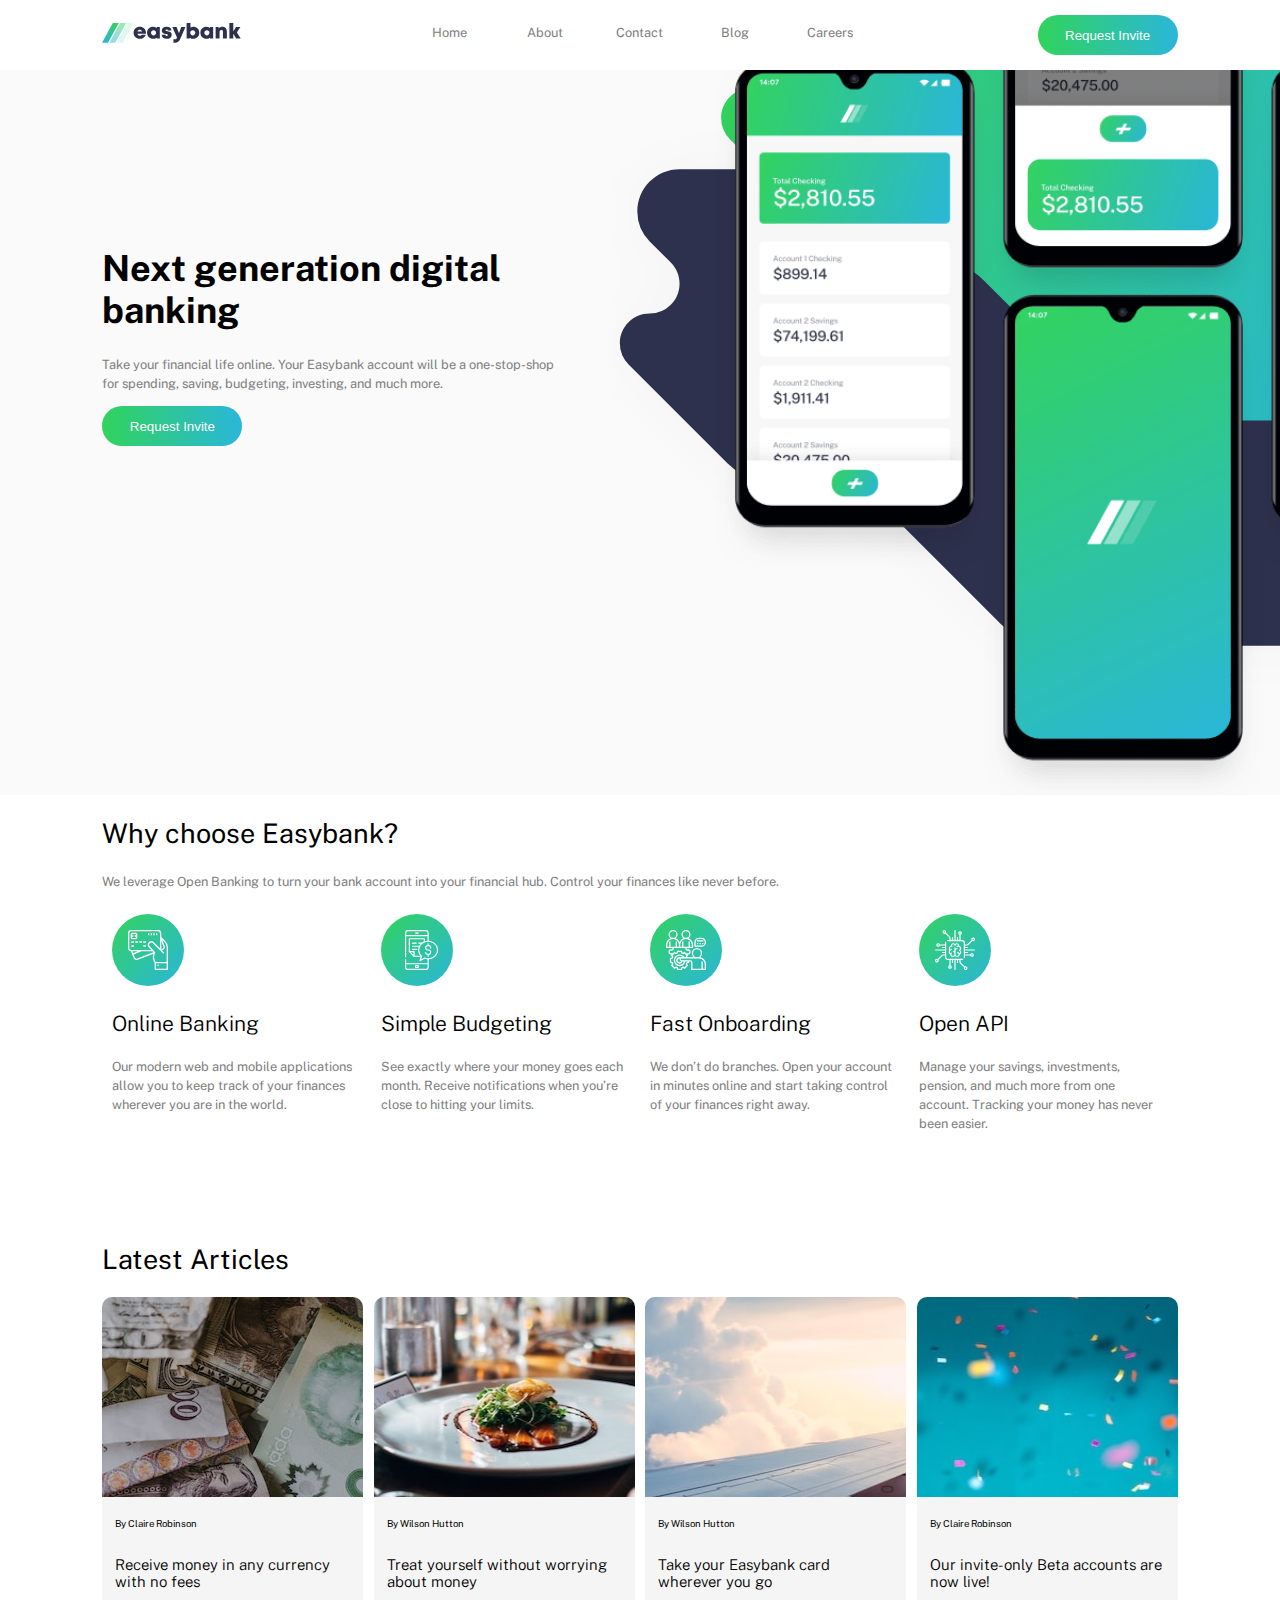
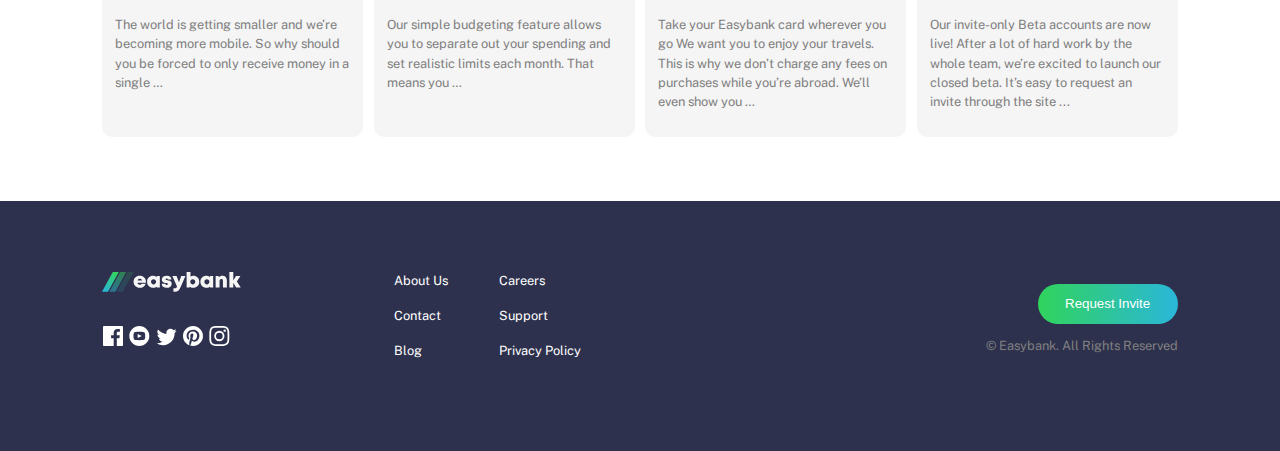
<file: index.html>
<!DOCTYPE html>
<html lang="en">
<head>
  <meta charset="UTF-8">
  <meta name="viewport" content="width=device-width, initial-scale=1.0">

  <link rel="icon" type="image/png" sizes="32x32" href="./images/favicon-32x32.png">

  <link rel="stylesheet" href="styles.css">

  <link rel="preconnect" href="https://fonts.googleapis.com">
  <link rel="preconnect" href="https://fonts.gstatic.com" crossorigin>
  <link href="https://fonts.googleapis.com/css2?family=Public+Sans:wght@300;400;700&display=swap" rel="stylesheet">
  
  <title>EasyBank</title>
</head>
<body>
  <nav>
    <div class="nav-main">
      <div class="nav-brand">
        <img src="images/logo.svg" alt="">
      </div>
      <div class="navlinks">
        <a href="" class="navitems">Home</a>
        <a href="" class="navitems">About</a>
        <a href="" class="navitems">Contact</a>
        <a href="" class="navitems">Blog</a>
        <a href="" class="navitems">Careers</a>
      </div>
      <div>
        <button class="request-btn">Request Invite</button>
      </div>
      <div class="menu-button">
        <div class="ham-button"></div>
        <div class="ham-button"></div>
        <div class="ham-button"></div>
    </div>
    </div>
    <div class="floating-menu">
      <a href="" class="navitems">Home</a>
      <a href="" class="navitems">About</a>
      <a href="" class="navitems">Contact</a>
      <a href="" class="navitems">Blog</a>
      <a href="" class="navitems">Careers</a>
  </div>
  </nav>

<section class="section1">
  <div class="container">
    <div class="head-img head-img-mob"></div>
    <div class="head-text">
      <h1>Next generation digital banking</h1>
      <p>Take your financial life online. Your Easybank account will be a one-stop-shop 
        for spending, saving, budgeting, investing, and much more.</p>
      <button class="request-btn">Request Invite</button>
    </div>
  </div>  

</section>
<section class="padding section2">
  <div>

    <h2>Why choose Easybank?</h2>
    <p>We leverage Open Banking to turn your bank account into your financial hub. Control 
      your finances like never before.</p>
  </div>
  <div class="features">
    <div class="feat-items">
      <img src="images/icon-online.svg" alt="">
      <h3>Online Banking</h3>
      <p>Our modern web and mobile applications allow you to keep track of your finances 
        wherever you are in the world.</p>
    </div>
    <div class="feat-items">
      <img src="images/icon-budgeting.svg" alt="">
      <h3>Simple Budgeting</h3>
      <p>See exactly where your money goes each month. Receive notifications when you’re 
        close to hitting your limits.
      </p>
  </div>
    <div class="feat-items">
      <img src="images/icon-onboarding.svg" alt="">
      <h3>Fast Onboarding</h3>
      <p>
        We don’t do branches. Open your account in minutes online and start taking control 
        of your finances right away.
      </p>
    </div>
    <div class="feat-items">
      <img src="images/icon-api.svg" alt="">
      <h3>Open API</h3>
      <p>
        Manage your savings, investments, pension, and much more from one account. Tracking 
  your money has never been easier.
      </p>
    </div>
  </div>
</section>
<section class="padding">
  <h2>Latest Articles</h2>
  <div class="card-section">
    <div class="card area1">
      <div class="card-img1 card-img"></div>
      <div class="card-items">
        <small>By Claire Robinson</small>
        <a class="card-title" href=""><h5>Receive money in any currency with no fees</h5></a>
        <p>The world is getting smaller and we’re becoming more mobile. So why should you be 
          forced to only receive money in a single …</p>
      </div>
    </div>
    <div class="card area2">
      <div class="card-img2 card-img"></div>
      <div class="card-items">
        <small>By Wilson Hutton</small>
        <a class="card-title" href=""> <h5>Treat yourself without worrying about money</h5></a>
        <p>Our simple budgeting feature allows you to separate out your spending and set 
          realistic limits each month. That means you …</p>
      </div>
    </div>
    <div class="card area3">
      <div class="card-img3 card-img"></div>
      <div class="card-items">
        <small>By Wilson Hutton</small>
        <a class="card-title" href=""><h5>Take your Easybank card wherever you go</h5></a>
        <p>Take your Easybank card wherever you go
          We want you to enjoy your travels. This is why we don’t charge any fees on purchases 
          while you’re abroad. We’ll even show you …</p>
      </div>
    </div>
    <div class="card area4">
      <div class="card-img4 card-img"></div>
      <div class="card-items">
        <small>By Claire Robinson</small>
        <a class="card-title" href=""><h5>Our invite-only Beta accounts are now live!</h5></a>
        <p> Our invite-only Beta accounts are now live!
          After a lot of hard work by the whole team, we’re excited to launch our closed beta. 
          It’s easy to request an invite through the site ...
        </p>
      </div>
    </div>
  </div>
</section>
<section class="footer">
  <div class="footer1">
    <div class="footer1-sub">
      <div>
        <div><img src="design/logo-footer.svg" alt="">
      </div>
      <div>
        <a class="icons" href=""><img src="images/icon-facebook.svg" alt=""></a>
        <a class="icons" href=""><img src="images/icon-youtube.svg" alt=""></a>
        <a class="icons" href=""><img src="images/icon-twitter.svg" alt=""></a>
        <a class="icons" href=""><img src="images/icon-pinterest.svg" alt=""></a>
        <a class="icons" href=""><img src="images/icon-instagram.svg" alt=""></a>
      </div>
    </div>
  </div>
  <div class="footer-links-wrap">
    <div class="footer-links">
      <a class="footer-items" href="">About Us</a>
      <a class="footer-items" href="">Contact</a>
      <a class="footer-items" href="">Blog</a>
    </div>
    <div class="footer-links">
      <a class="footer-items" href="">Careers</a>
      <a class="footer-items" href="">Support</a>
      <a class="footer-items" href="">Privacy Policy</a>
    </div>
  </div>
</div>
  <div class="footer2">
    <button class="request-btn">Request Invite</button>
    <p>© Easybank. All Rights Reserved</p>
  </div>
</section>
  <script src="index.js"></script>
</body>
</html>
</file>
<file: styles.css>
body{
    font-family: 'Public Sans', sans-serif;
    font-size: 1.125rem;
    margin: 0;
}

p{
    font-size: 0.8rem;
    line-height: 1.5;
    color: grey;
}

h1{
    font-weight: 700;
}

h2{
    font-weight:400;
}

h3{
    font-weight: 300;
}

h5{
    font-weight: 300;
}

.padding{
    padding:0 8% 5% 8%;
}

small{
    font-size:0.6rem;
}
/* Navigation Classes */

.nav-main{
    position: relative;
    z-index: 2;
    background-color: white;
    padding: 0 8%;
    display:flex;
    justify-content:space-between;
    align-items:center;
    overflow: hidden;
}

.navlinks{
    display: flex;
}

.navitems{
    display: block;
    width: 85px;
    font-size: 0.8rem;
    padding: 25px 5px;
    color: gray;
    border-bottom:5px solid white;
    transition: border-bottom 0.5s;
    text-decoration: none;
    text-align: center;
}

.navitems:hover{
    color: hsl(136, 65%, 51%);
    border-bottom: 5px solid hsl(136, 65%, 51%);
}

.request-btn{
    color: white;
    cursor: pointer;
    border: 0;
    border-radius: 20px;
    background-image: linear-gradient(to right, hsl(136, 65%, 51%),hsl(192, 70%, 51%));
    height: 40px;
    width: 140px;
}

.request-btn:hover{
    opacity: 0.75;
}
.ham-button{
    height:5px;
    width:35px;
    margin:6px 0 ;
    background-color: black;
}

.menu-button{
    display:none;
}

.floating-menu{
    display: none;
    background-color: rgb(250, 243, 243);
    margin: 10px auto;
    width: 90%;
    border-radius: 10px;
    position: absolute;
    left: 0; 
    right: 0; 
    transition: transform 0.5s;
    transform:translateY(-400px);
    z-index: 1;
}

.translator{
    transform:translateY(0);
}

/* Head Section*/

.section1{
    padding-left:8%;
    background-color: hsl(0, 0%, 98%);
    overflow: hidden;
}

.container{
    display: flex;
    margin: auto;
  
}

.head-img{
    position: relative;
    flex: 3;
    order:2;
    min-height: 725px;
    width: 100%;
    z-index: 0;
}

.head-img::before{
    position:absolute;
    content:"";
    background-image: url("images/bg-intro-desktop.svg");
    background-repeat: no-repeat;
    background-size:110%;
    background-position: center center;
    width: 120%;
    height: 120%;
    top:-25%;
    right:-25% ;
}

.head-img::after{
    position:absolute;
    content:"";
    background-image: url("images/image-mockups.png");
    background-repeat: no-repeat;
    background-size:cover;
    height: 1000px;
    width: 100%;
    top:-37%;
    right: -20%;
    z-index: 1;
}

.head-text{
    flex:2;
    padding-top: 13%;
}


.head-text{
    vertical-align: middle;
}

/* Features */

.section2{
    background-color: white;
}

.features{
    display : flex;
    flex-direction : row ;
    justify-content : space-between;
}

.feat-items{
    padding:10px;
    width: 100%;
}

/* Article Section */

.card-section{
    display: grid;
    grid-template-columns: 1fr 1fr 1fr 1fr;
    gap:1%;
    grid-template-areas: "A B C D";
}

.card{
    position: relative;
    width:100%;
    border-radius: 10px;
    background-color: whitesmoke;
}

.card-img{
    width: 100%;
    height: 200px;
    background-position: center center;
    border-radius: 10px 10px 0 0;
}

.card-title{
    text-decoration: none;
    color: black;
}

.card-items{
    padding:5%;
}

.card-img1{
    background-image: url("images/image-currency.jpg");
}

.card-img2{
    background-image: url("images/image-restaurant.jpg");
}

.card-img3{
    background-image: url("images/image-plane.jpg");
}

.card-img4{
    background-image: url("images/image-confetti.jpg");
}

.area1{
    grid-area: A;
}

.area2{
    grid-area: B;
}

.area3{
    grid-area: C;
}

.area4{
    grid-area: D;
}

/* Footer */

.footer{
    height: 250px;
    box-sizing: border-box;
    background-color:hsl(233, 26%, 24%);
    padding: 2% 8%;
    display: flex;
    justify-content: space-between;
    align-items: center;
}

.footer1{
    display:flex;

    justify-content: space-between;
    align-items: center;
    flex:2;
}

.footer2{
    flex:1;
    text-align: right;
    margin-left: 30%;
}

.footer1-sub div{
    margin-bottom: 30px;
    margin-right: 20px;
}

.footer1-sub a{
    margin: 1px;
}
.footer-items{
    text-decoration: none;
    color: white;
    font-size: 0.8rem;
    margin-bottom: 20px;
    width: 105px;
}

.footer-links{
    display: flex;
    flex-direction: column;
}

.footer-links-wrap{
    display: grid;
    grid-template-columns: 1fr 1fr;
}

.footer p{
    color: gray;
}

/* Hover */

.footer-items:hover,.card-title:hover{
    color: hsl(136, 65%, 51%);
}
/* Media Queries */

@media(max-width:1230px) and (min-width:741px){

    .head-img::before{
        top:-30%;
        width:130%;
    }

    .head-img::after{
        position:absolute;
        content:"";
        background-image: url("images/image-mockups.png");
        background-repeat: no-repeat;
        background-size:cover;
        height: 1000px;
        width: 70%;
        top:-35%;
        left: 35%;
        z-index: 1;
    }
    .card-section{
        grid-template-columns: 1fr 1fr;
        justify-items:center;
        grid-template-areas:
        "A B"
        "C D";
        gap:20px;
    }

    .features{
        display: grid;
        grid-template-columns: 1fr 1fr;
        grid-template-rows: 1fr 1fr;
        justify-items:center;
        gap:20px;
    }
}

@media(max-width:940px) and (min-width:741px){
    .head-img::before{
        top:-40%;
        right:-28%;
    }

    .nav-main .request-btn{
        display: none;
    }

    .nav-main{
        justify-content: space-evenly;
    }

    .footer2{
        margin-left: 15%;
    }

}

@media(max-width:740px){

    body{
        text-align: center;
    }
    .nav-main .request-btn{
        display: none;
    }

    .navlinks{
        display: none;
    }

    .menu-button{
        display:unset;
    }
    .nav-main{
        padding: 20px;
    }

    .floating-menu{
        display: flex;
        flex-direction: column;
        align-items: center;
    }

    .navitems{
        border-bottom: 0;
    }

    .navitems:hover{
        color: black;
        border-bottom: 0;
    }

    .section1{
        padding: 0;
    }

    .container{
        display: unset;
    }
    .head-img{
        position: relative;
        background-image: url("images/bg-intro-mobile.svg");
        background-size: cover;
        background-repeat: no-repeat;
        background-position: center center;
        min-height: 17.5rem;
    }

    .head-img::after{
        width: 0%;
    }

    .head-img-mob::before{
        position: absolute;
        content:"";
        background-image: url("images/image-mockups.png");
        background-size: cover;
        background-repeat: no-repeat;
        background-position: center 95%;
        height: 100%;
        width: 100%;
        left: 0;
        right: 0;
        top:0;
    }

    .head-text{
        text-align: center;
        padding: 0 8% 10% 8%;

    }

    .features{
        display: flex;
        flex-direction: column;
        align-items: center;
        text-align: center;
    }

    .feat-items{
        width: 100%;
    }


    .card-section{
        text-align: left;
        padding-bottom: 15%;
        grid-template-rows: 1fr 1fr 1fr 1fr;
        grid-template-columns: 1fr;
        grid-template-areas:
        "A"
        "B"
        "C"
        "D";
    }

    .footer{
        height: 100%;
        flex-direction: column;
    }

    .footer1{
        flex-direction: column;
    }

    .footer2{
        margin-left: 0;
        text-align: center;
    }

    .footer-links-wrap{
        display: grid;
        grid-template-columns: 1fr;
    }

    .footer1-sub div{
        margin:20px 0;
    }

}
</file>
